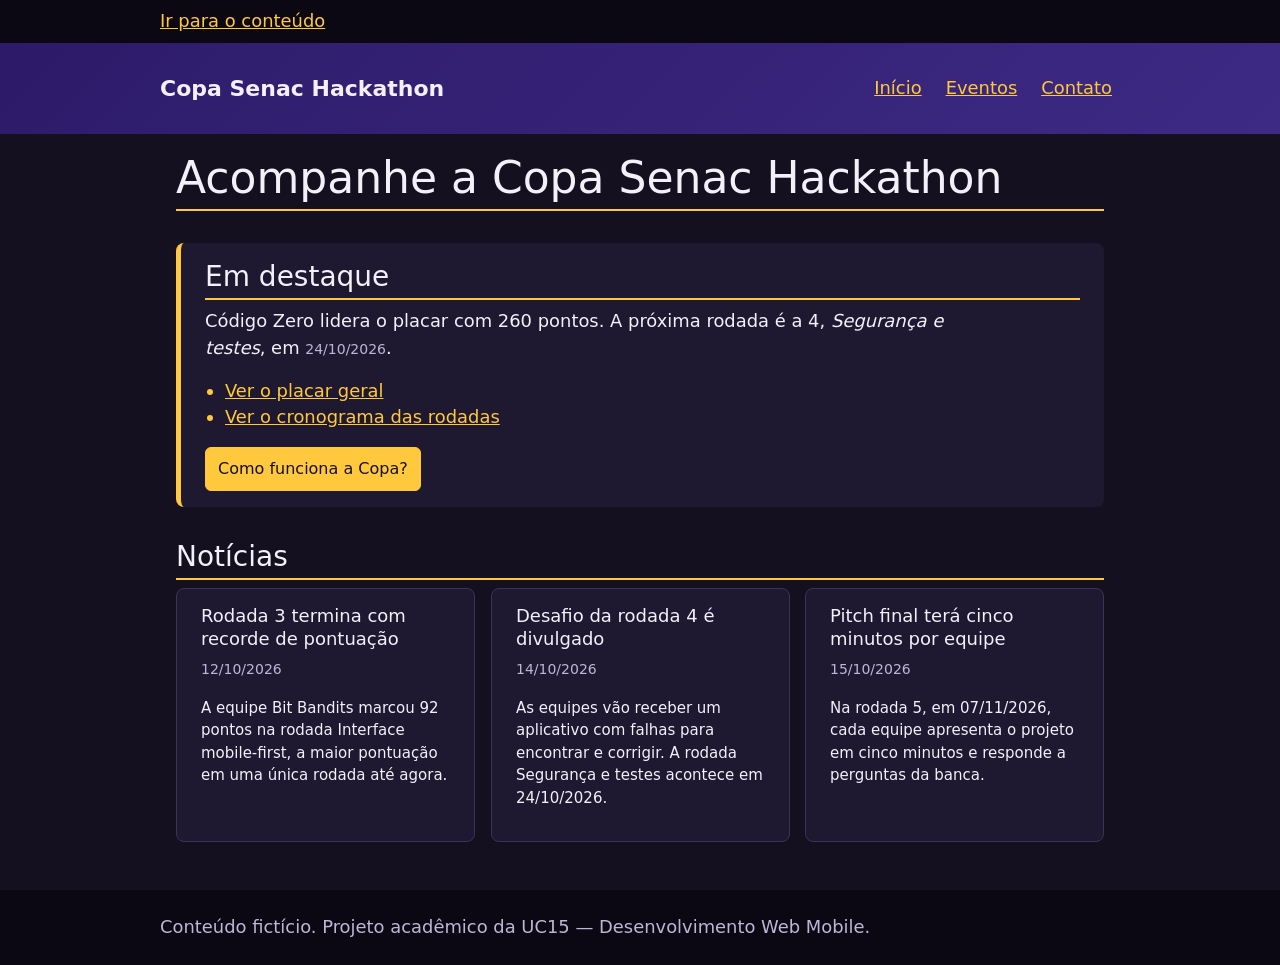
<file: index.html>
<!doctype html>
<html lang="pt-BR">
<head>
  <meta charset="utf-8">
  <meta name="viewport" content="width=device-width, initial-scale=1">
  <meta name="description" content="Portal com notícias, cronograma e placar da Copa Senac Hackathon, uma competição de tecnologia fictícia.">
  <title>Copa Senac Hackathon</title>
  <link rel="stylesheet" href="css/bootstrap.min.css">
  <link rel="stylesheet" href="css/style.css">
</head>
<body>
  <a class="pular" href="#conteudo">Ir para o conteúdo</a>

  <header>
    <a class="logo" href="index.html">Copa Senac Hackathon</a>

    <button class="btn btn-copa d-lg-none" type="button"
            data-bs-toggle="offcanvas" data-bs-target="#menuPrincipal"
            aria-controls="menuPrincipal">
      Menu
    </button>

    <nav class="offcanvas-lg offcanvas-end menu-principal"
        tabindex="-1" id="menuPrincipal"
        aria-labelledby="titulo-menu-principal" data-bs-theme="dark">
      <div class="offcanvas-header">
        <h2 class="offcanvas-title" id="titulo-menu-principal">Navegação principal</h2>
        <button type="button" class="btn-close btn-close-white"
                data-bs-dismiss="offcanvas" data-bs-target="#menuPrincipal"
                aria-label="Fechar menu"></button>
      </div>
      <div class="offcanvas-body">
        <ul>
        <li><a href="index.html" aria-current="page">Início</a></li>
        <li><a href="eventos.html">Eventos</a></li>
        <li><a href="contato.html">Contato</a></li>
        </ul>
      </div>
    </nav>
  </header>

  <main id="conteudo">
    <h1>Acompanhe a Copa Senac Hackathon</h1>

    <section id="destaque" class="destaque" aria-labelledby="titulo-destaque">
      <h2 id="titulo-destaque">Em destaque</h2>
      <p>Código Zero lidera o placar com 260 pontos. A próxima rodada é a 4, <em>Segurança e testes</em>, em <time datetime="2026-10-24">24/10/2026</time>.</p>
      <ul>
        <li><a href="eventos.html#placar">Ver o placar geral</a></li>
        <li><a href="eventos.html#cronograma">Ver o cronograma das rodadas</a></li>
      </ul>
      <button type="button" class="btn btn-copa"
              data-bs-toggle="modal" data-bs-target="#modalRegras">
        Como funciona a Copa?
      </button>
    </section>

    <section id="noticias" aria-labelledby="titulo-noticias">
      <h2 id="titulo-noticias">Notícias</h2>
      <div class="row row-cols-1 row-cols-md-2 row-cols-lg-3 g-3 noticias-grid">
        <div class="col">
          <article>
            <h3>Rodada 3 termina com recorde de pontuação</h3>
            <p><time datetime="2026-10-12">12/10/2026</time></p>
            <p>A equipe Bit Bandits marcou 92 pontos na rodada Interface mobile-first, a maior pontuação em uma única rodada até agora.</p>
          </article>
        </div>
        <div class="col">
          <article>
            <h3>Desafio da rodada 4 é divulgado</h3>
            <p><time datetime="2026-10-14">14/10/2026</time></p>
            <p>As equipes vão receber um aplicativo com falhas para encontrar e corrigir. A rodada Segurança e testes acontece em 24/10/2026.</p>
          </article>
        </div>
        <div class="col">
          <article>
            <h3>Pitch final terá cinco minutos por equipe</h3>
            <p><time datetime="2026-10-15">15/10/2026</time></p>
            <p>Na rodada 5, em 07/11/2026, cada equipe apresenta o projeto em cinco minutos e responde a perguntas da banca.</p>
          </article>
        </div>
      </div>
    </section>
  </main>

  <footer>
    <p>Conteúdo fictício. Projeto acadêmico da UC15 — Desenvolvimento Web Mobile.</p>
  </footer>

  <div class="modal fade" id="modalRegras" tabindex="-1"
      aria-labelledby="titulo-modal-regras">
    <div class="modal-dialog modal-dialog-centered">
      <div class="modal-content">
        <div class="modal-header">
          <h2 class="modal-title fs-5" id="titulo-modal-regras">Como funciona a Copa?</h2>
          <button type="button" class="btn-close btn-close-white"
                  data-bs-dismiss="modal" aria-label="Fechar"></button>
        </div>
        <div class="modal-body">
          <p>As equipes acumulam pontos a cada rodada. O placar geral reúne os resultados, e o cronograma informa os próximos desafios.</p>
          <p>A próxima rodada é Segurança e testes, marcada para 24/10/2026.</p>
        </div>
        <div class="modal-footer">
          <button type="button" class="btn btn-copa" data-bs-dismiss="modal">Entendi</button>
        </div>
      </div>
    </div>
  </div>

  <script src="js/bootstrap.bundle.min.js"></script>
  <script src="js/script.js"></script>
</body>
</html>
</file>
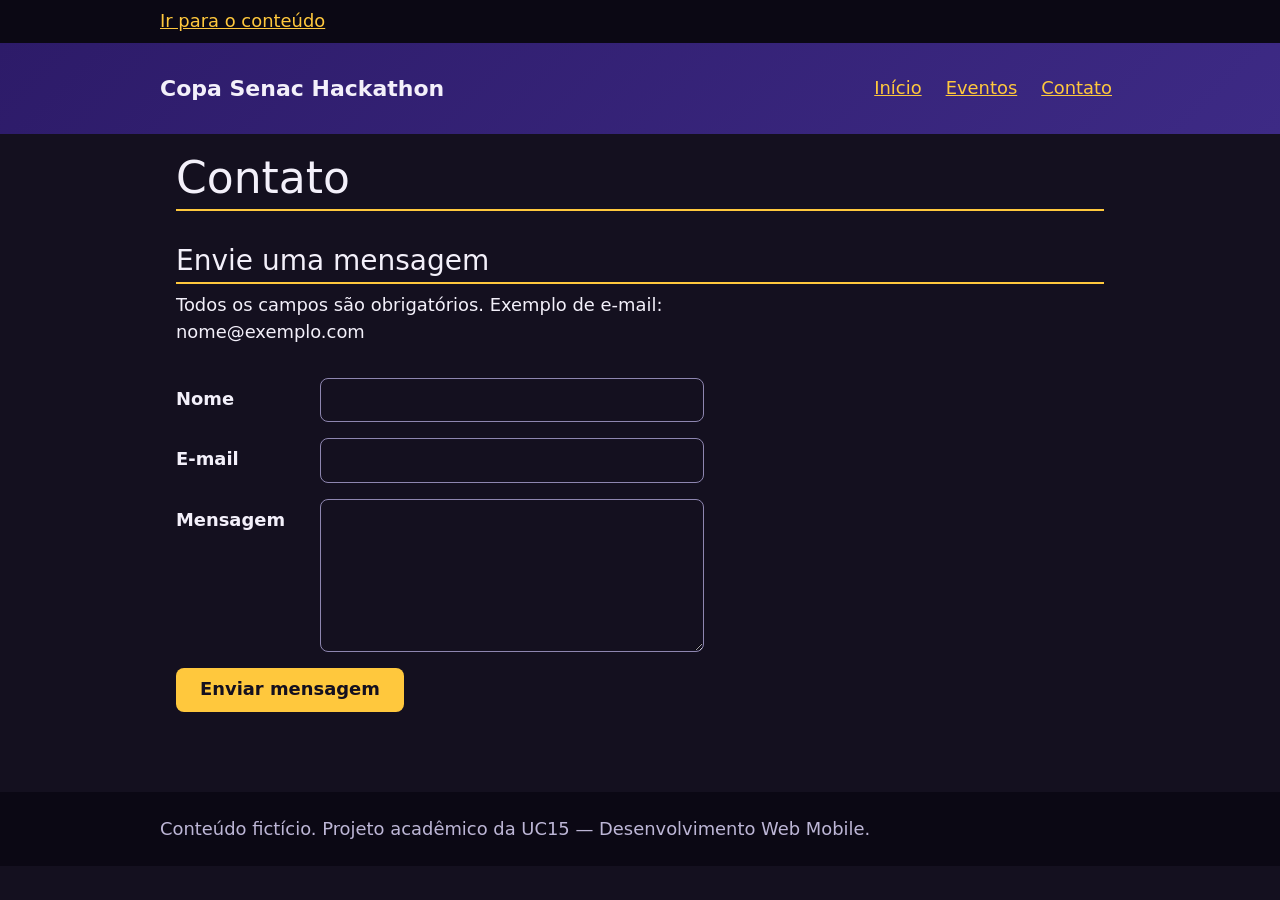
<file: contato.html>
<!doctype html>
<html lang="pt-BR">
<head>
  <meta charset="utf-8">
  <meta name="viewport" content="width=device-width, initial-scale=1">
  <meta name="description" content="Formulário de contato da Copa Senac Hackathon.">
  <title>Contato — Copa Senac Hackathon</title>
  <link rel="stylesheet" href="css/bootstrap.min.css">
  <link rel="stylesheet" href="css/style.css">
</head>
<body>
  <a class="pular" href="#conteudo">Ir para o conteúdo</a>

  <header>
    <a class="logo" href="index.html">Copa Senac Hackathon</a>

    <button class="btn btn-copa d-lg-none" type="button"
            data-bs-toggle="offcanvas" data-bs-target="#menuPrincipal"
            aria-controls="menuPrincipal">
      Menu
    </button>

    <nav class="offcanvas-lg offcanvas-end menu-principal"
        tabindex="-1" id="menuPrincipal"
        aria-labelledby="titulo-menu-principal" data-bs-theme="dark">
      <div class="offcanvas-header">
        <h2 class="offcanvas-title" id="titulo-menu-principal">Navegação principal</h2>
        <button type="button" class="btn-close btn-close-white"
                data-bs-dismiss="offcanvas" data-bs-target="#menuPrincipal"
                aria-label="Fechar menu"></button>
      </div>
      <div class="offcanvas-body">
        <ul>
        <li><a href="index.html">Início</a></li>
        <li><a href="eventos.html">Eventos</a></li>
        <li><a href="contato.html" aria-current="page">Contato</a></li>
        </ul>
      </div>
    </nav>
  </header>

  <main id="conteudo">
    <h1>Contato</h1>

    <section id="contato" aria-labelledby="titulo-contato">
      <h2 id="titulo-contato">Envie uma mensagem</h2>
      <form id="form-contato" action="contato.html" method="get">
        <p id="ajuda-contato">Todos os campos são obrigatórios. Exemplo de e-mail: nome@exemplo.com</p>

        <label for="nome">Nome</label>
        <input id="nome" name="nome" type="text" required autocomplete="name" aria-describedby="ajuda-contato">

        <label for="email">E-mail</label>
        <input id="email" name="email" type="email" required autocomplete="email" aria-describedby="ajuda-contato">

        <label for="mensagem">Mensagem</label>
        <textarea id="mensagem" name="mensagem" rows="5" required aria-describedby="ajuda-contato"></textarea>

        <button type="submit">Enviar mensagem</button>
        <p id="status-contato" role="status"></p>
      </form>
    </section>
  </main>

  <footer>
    <p>Conteúdo fictício. Projeto acadêmico da UC15 — Desenvolvimento Web Mobile.</p>
  </footer>

  <script src="js/bootstrap.bundle.min.js"></script>
  <script src="js/script.js"></script>
</body>
</html>
</file>
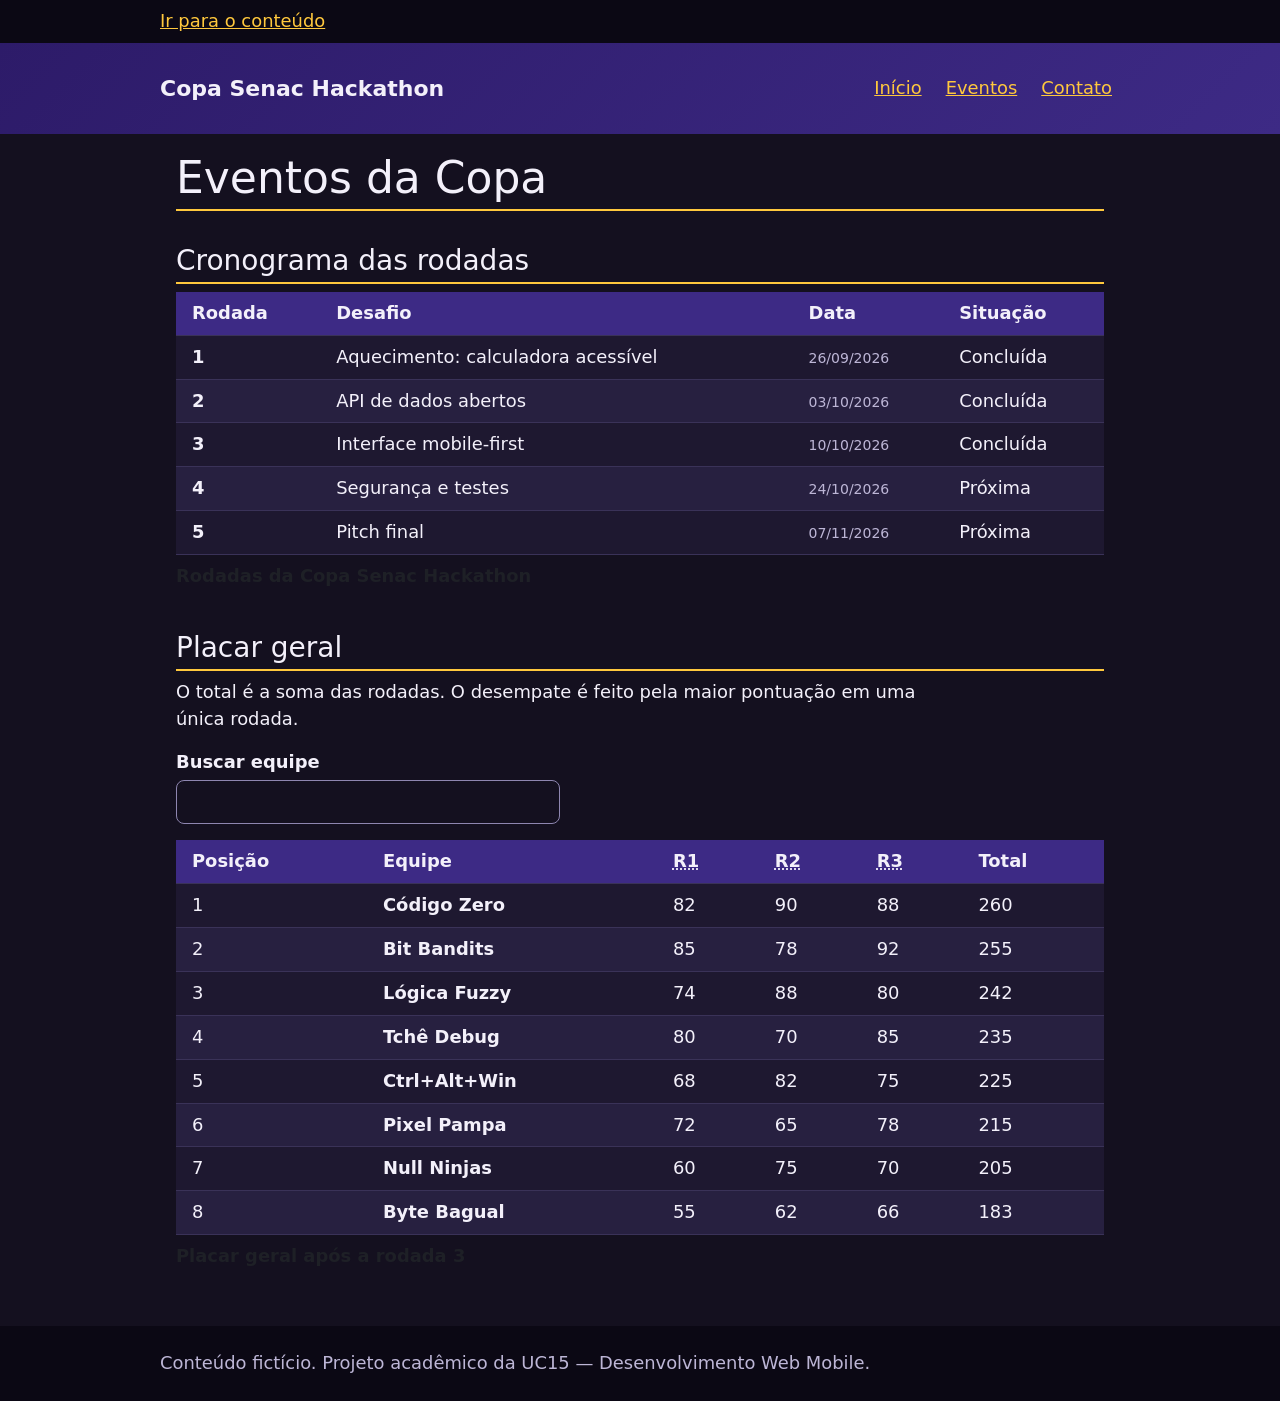
<file: eventos.html>
<!doctype html>
<html lang="pt-BR">
<head>
  <meta charset="utf-8">
  <meta name="viewport" content="width=device-width, initial-scale=1">
  <meta name="description" content="Cronograma das rodadas e placar geral da Copa Senac Hackathon.">
  <title>Eventos — Copa Senac Hackathon</title>
  <link rel="stylesheet" href="css/bootstrap.min.css">
  <link rel="stylesheet" href="css/style.css">
</head>
<body>
  <a class="pular" href="#conteudo">Ir para o conteúdo</a>

  <header>
    <a class="logo" href="index.html">Copa Senac Hackathon</a>

    <button class="btn btn-copa d-lg-none" type="button"
            data-bs-toggle="offcanvas" data-bs-target="#menuPrincipal"
            aria-controls="menuPrincipal">
      Menu
    </button>

    <nav class="offcanvas-lg offcanvas-end menu-principal"
        tabindex="-1" id="menuPrincipal"
        aria-labelledby="titulo-menu-principal" data-bs-theme="dark">
      <div class="offcanvas-header">
        <h2 class="offcanvas-title" id="titulo-menu-principal">Navegação principal</h2>
        <button type="button" class="btn-close btn-close-white"
                data-bs-dismiss="offcanvas" data-bs-target="#menuPrincipal"
                aria-label="Fechar menu"></button>
      </div>
      <div class="offcanvas-body">
        <ul>
        <li><a href="index.html">Início</a></li>
        <li><a href="eventos.html" aria-current="page">Eventos</a></li>
        <li><a href="contato.html">Contato</a></li>
        </ul>
      </div>
    </nav>
  </header>

  <main id="conteudo">
    <h1>Eventos da Copa</h1>

    <section id="cronograma" aria-labelledby="titulo-cronograma">
      <h2 id="titulo-cronograma">Cronograma das rodadas</h2>
      <div class="tabela-responsiva"
          role="region"
          aria-label="Cronograma das rodadas"
          tabindex="0">
        <table>
          <caption>Rodadas da Copa Senac Hackathon</caption>
          <thead>
            <tr>
              <th scope="col">Rodada</th>
              <th scope="col">Desafio</th>
              <th scope="col">Data</th>
              <th scope="col">Situação</th>
            </tr>
          </thead>
          <tbody>
            <tr><th scope="row">1</th><td>Aquecimento: calculadora acessível</td><td><time datetime="2026-09-26">26/09/2026</time></td><td>Concluída</td></tr>
            <tr><th scope="row">2</th><td>API de dados abertos</td><td><time datetime="2026-10-03">03/10/2026</time></td><td>Concluída</td></tr>
            <tr><th scope="row">3</th><td>Interface mobile-first</td><td><time datetime="2026-10-10">10/10/2026</time></td><td>Concluída</td></tr>
            <tr><th scope="row">4</th><td>Segurança e testes</td><td><time datetime="2026-10-24">24/10/2026</time></td><td>Próxima</td></tr>
            <tr><th scope="row">5</th><td>Pitch final</td><td><time datetime="2026-11-07">07/11/2026</time></td><td>Próxima</td></tr>
          </tbody>
        </table>
      </div>
    </section>

    <section id="placar" aria-labelledby="titulo-placar">
      <h2 id="titulo-placar">Placar geral</h2>
      <p>O total é a soma das rodadas. O desempate é feito pela maior pontuação em uma única rodada.</p>

      <div id="area-busca" hidden>
        <label for="busca-equipe">Buscar equipe</label>
        <input id="busca-equipe" type="search" autocomplete="off">
        <p id="status-busca" role="status"></p>
      </div>

      <div class="tabela-responsiva" role="region" aria-label="Placar geral" tabindex="0">
        <table>
          <caption>Placar geral após a rodada 3</caption>
          <thead>
            <tr>
              <th scope="col">Posição</th>
              <th scope="col">Equipe</th>
              <th scope="col"><abbr title="Rodada 1">R1</abbr></th>
              <th scope="col"><abbr title="Rodada 2">R2</abbr></th>
              <th scope="col"><abbr title="Rodada 3">R3</abbr></th>
              <th scope="col">Total</th>
            </tr>
          </thead>
          <tbody>
            <tr><td>1</td><th scope="row">Código Zero</th><td>82</td><td>90</td><td>88</td><td>260</td></tr>
            <tr><td>2</td><th scope="row">Bit Bandits</th><td>85</td><td>78</td><td>92</td><td>255</td></tr>
            <tr><td>3</td><th scope="row">Lógica Fuzzy</th><td>74</td><td>88</td><td>80</td><td>242</td></tr>
            <tr><td>4</td><th scope="row">Tchê Debug</th><td>80</td><td>70</td><td>85</td><td>235</td></tr>
            <tr><td>5</td><th scope="row">Ctrl+Alt+Win</th><td>68</td><td>82</td><td>75</td><td>225</td></tr>
            <tr><td>6</td><th scope="row">Pixel Pampa</th><td>72</td><td>65</td><td>78</td><td>215</td></tr>
            <tr><td>7</td><th scope="row">Null Ninjas</th><td>60</td><td>75</td><td>70</td><td>205</td></tr>
            <tr><td>8</td><th scope="row">Byte Bagual</th><td>55</td><td>62</td><td>66</td><td>183</td></tr>
          </tbody>
        </table>
      </div>
    </section>
  </main>

  <footer>
    <p>Conteúdo fictício. Projeto acadêmico da UC15 — Desenvolvimento Web Mobile.</p>
  </footer>

  <script src="js/bootstrap.bundle.min.js"></script>
  <script src="js/script.js"></script>
</body>
</html>
</file>
<file: css/style.css>
/* Copa Senac Hackathon - estilo do portal (tema escuro, roxo e amarelo) */

:root {
  color-scheme: dark;

  /* cores */
  --cor-fundo: #14101F;
  --cor-superficie: #1E1830;
  --cor-superficie-alta: #272040;
  --cor-cabecalho: #2D1B69;
  --cor-barra: #0B0814;
  --cor-primaria: #3D2A85;
  --cor-texto: #F3F0FA;
  --cor-texto-suave: #BDB6D6;
  --cor-destaque: #FFC83D;
  --cor-destaque-claro: #FFE08A;
  --cor-borda: #3A3258;
  --cor-borda-campo: #8E86B0;
  --cor-erro: #FF9B93;

  /* espaços */
  --espaco-1: 0.25rem;
  --espaco-2: 0.5rem;
  --espaco-3: 1rem;
  --espaco-4: 1.5rem;
  --espaco-5: 2rem;

  /* textos (os tamanhos crescem junto com a tela) */
  --fonte-base: system-ui, -apple-system, "Segoe UI", Roboto, Arial, sans-serif;
  --texto-apoio: 0.875rem;
  --texto-base: clamp(1rem, 0.96rem + 0.2vw, 1.125rem);
  --texto-h1: clamp(1.75rem, 1.35rem + 2vw, 2.75rem);
  --texto-h2: clamp(1.35rem, 1.15rem + 1vw, 1.75rem);
  --texto-h3: clamp(1.125rem, 1.05rem + 0.5vw, 1.375rem);

  --raio: 0.5rem;
  --duracao: 150ms;

  /* cores usadas pelo Bootstrap */
  --bs-body-color: var(--cor-texto);
  --bs-body-bg: var(--cor-fundo);
  --bs-link-color: var(--cor-destaque);
  --bs-link-hover-color: var(--cor-destaque-claro);
}

/* quem pede menos movimento fica sem a transição */
@media (prefers-reduced-motion: reduce) {
  :root {
    --duracao: 0ms;
  }
}

*,
*::before,
*::after {
  box-sizing: border-box;
}

body {
  margin: 0;
  font-family: var(--fonte-base);
  font-size: var(--texto-base);
  line-height: 1.5;
  color: var(--cor-texto);
  background: var(--cor-fundo);
}

h1,
h2,
h3 {
  line-height: 1.25;
}

h1 { font-size: var(--texto-h1); }
h2 { font-size: var(--texto-h2); }
h3 { font-size: var(--texto-h3); }

h1,
h2 {
  padding-bottom: var(--espaco-1);
  border-bottom: 2px solid var(--cor-destaque);
}

h1,
.logo {
  overflow-wrap: anywhere;
}

a {
  color: var(--cor-destaque);
}

p {
  max-width: 65ch;
}

/* cabeçalho, rodapé e link de pular alinham com o conteúdo (60rem) */
header,
footer,
.pular {
  padding: var(--espaco-3) max(var(--espaco-3), calc((100% - 60rem) / 2));
}

main {
  max-width: 60rem;
  margin: 0 auto;
  padding: var(--espaco-2);
}

section {
  margin: var(--espaco-5) 0;
}

/* link de pular */
.pular {
  display: block;
  padding-top: var(--espaco-2);
  padding-bottom: var(--espaco-2);
  background: var(--cor-barra);
}

.pular:focus-visible {
  outline-offset: -3px;
}

/* cabeçalho e menu */
header {
  display: flex;
  flex-wrap: wrap;
  align-items: center;
  justify-content: space-between;
  gap: var(--espaco-2);
  background: linear-gradient(135deg, var(--cor-cabecalho), var(--cor-primaria));
}

.logo {
  margin: 0;
  font-size: var(--texto-h3);
  font-weight: 700;
  color: var(--cor-texto);
  text-decoration: none;
}

nav ul {
  display: flex;
  flex-wrap: wrap;
  align-items: center;
  gap: var(--espaco-1);
  margin: 0;
  padding: 0;
  list-style: none;
}

nav a {
  display: inline-block;
  padding: var(--espaco-2);
}

/* destaque da página inicial */
.destaque {
  padding: var(--espaco-3);
  background: var(--cor-superficie);
  border-left: 0.35rem solid var(--cor-destaque);
  border-radius: var(--raio);
}

.destaque ul {
  padding-left: 1.25rem;
}

.destaque li::marker {
  color: var(--cor-destaque);
}

/* notícias: o Bootstrap cuida das colunas e o article é o cartão */
article {
  margin: var(--espaco-3) 0;
  padding: var(--espaco-3);
  background: var(--cor-superficie);
  border: 1px solid var(--cor-borda);
  border-radius: var(--raio);
  overflow-wrap: anywhere;
  container-type: inline-size;
  container-name: noticia;
}

.noticias-grid article {
  height: 100%;
  margin: 0;
}

article h3 {
  margin-top: 0;
}

time {
  font-size: var(--texto-apoio);
  color: var(--cor-texto-suave);
}

/* cartão estreito usa letra um pouco menor */
@container noticia (max-width: 22rem) {
  article h3 {
    font-size: 1.125rem;
  }

  article p {
    font-size: 0.9375rem;
  }
}

/* tabelas (a rolagem horizontal fica só dentro da div) */
.tabela-responsiva {
  overflow-x: auto;
}

.tabela-responsiva table {
  min-width: 34rem;
}

table {
  width: 100%;
  border-collapse: collapse;
  background: var(--cor-superficie);
}

caption {
  padding: var(--espaco-2) 0;
  font-weight: 700;
  text-align: left;
}

th,
td {
  padding: var(--espaco-2) var(--espaco-3);
  text-align: left;
  border-bottom: 1px solid var(--cor-borda);
}

thead th {
  background: var(--cor-primaria);
}

tbody tr:nth-child(even) {
  background: var(--cor-superficie-alta);
}

/* formulário */
label {
  display: block;
  margin: var(--espaco-3) 0 var(--espaco-1);
  font-weight: 600;
}

input,
textarea {
  width: 100%;
  max-width: 24rem;
  min-height: 2.75rem;
  padding: var(--espaco-2) var(--espaco-3);
  font: inherit;
  color: inherit;
  background: var(--cor-fundo);
  border: 1px solid var(--cor-borda-campo);
  border-radius: var(--raio);
}

button {
  min-width: 2.75rem;
  min-height: 2.75rem;
  margin-top: var(--espaco-3);
  padding: var(--espaco-2) var(--espaco-4);
  font: inherit;
  font-weight: 600;
  color: var(--cor-fundo);
  background: var(--cor-destaque);
  border: 0;
  border-radius: var(--raio);
  cursor: pointer;
  transition: background-color var(--duracao) ease-out, transform var(--duracao) ease-out;
}

footer {
  color: var(--cor-texto-suave);
  background: var(--cor-barra);
}

footer p {
  margin: 0;
}

/* estados: foco, hover, ativo, desabilitado e inválido */
:focus-visible {
  outline: 3px solid var(--cor-destaque);
  outline-offset: 2px;
}

a:hover {
  color: var(--cor-destaque-claro);
  text-decoration-thickness: 2px;
}

button:not(:disabled):hover {
  background: var(--cor-destaque-claro);
  transform: translateY(-1px);
}

button:not(:disabled):active {
  transform: translateY(1px);
}

button:disabled {
  color: var(--cor-texto-suave);
  background: var(--cor-borda);
  cursor: not-allowed;
}

input:disabled,
textarea:disabled {
  background: var(--cor-superficie);
  border-style: dashed;
  cursor: not-allowed;
}

input:user-invalid,
textarea:user-invalid,
input[aria-invalid="true"],
textarea[aria-invalid="true"] {
  border-width: 3px;
  border-color: var(--cor-erro);
}

::selection {
  color: var(--cor-fundo);
  background: var(--cor-destaque);
}

@media (prefers-reduced-motion: reduce) {
  button:not(:disabled):hover,
  button:not(:disabled):active {
    transform: none;
  }
}

/* a partir de 40rem (640px): mais espaço e formulário em duas colunas (Grid) */
@media (min-width: 40rem) {
  header,
  footer {
    padding-top: var(--espaco-4);
    padding-bottom: var(--espaco-4);
  }

  main {
    padding: var(--espaco-3);
  }

  .destaque,
  article {
    padding: var(--espaco-3) var(--espaco-4);
  }

  nav ul {
    gap: var(--espaco-2);
  }

  #form-contato {
    display: grid;
    grid-template-columns: 8rem minmax(0, 24rem);
    gap: var(--espaco-3);
    align-items: start;
  }

  #form-contato p,
  #form-contato button {
    grid-column: 1 / -1;
  }

  #form-contato label {
    margin: 0;
    padding-top: var(--espaco-2);
  }

  #form-contato button {
    margin-top: 0;
    justify-self: start;
  }
}

/* Bootstrap: botão, menu e modal com as cores do projeto */
.btn.btn-copa {
  --bs-btn-color: var(--cor-fundo);
  --bs-btn-bg: var(--cor-destaque);
  --bs-btn-border-color: var(--cor-destaque);
  --bs-btn-hover-color: var(--cor-fundo);
  --bs-btn-hover-bg: var(--cor-destaque-claro);
  --bs-btn-hover-border-color: var(--cor-destaque-claro);
  --bs-btn-active-color: var(--cor-fundo);
  --bs-btn-active-bg: var(--cor-destaque-claro);
  --bs-btn-active-border-color: var(--cor-destaque-claro);
  --bs-btn-focus-shadow-rgb: 255, 200, 61;
  min-width: 2.75rem;
  min-height: 2.75rem;
  margin-top: 0;
}

.menu-principal {
  --bs-offcanvas-color: var(--cor-texto);
  --bs-offcanvas-bg: var(--cor-superficie);
}

.menu-principal .offcanvas-body ul {
  display: flex;
  flex-direction: column;
  align-items: stretch;
  gap: var(--espaco-2);
  padding-left: 0;
  list-style: none;
}

.menu-principal .offcanvas-header h2 {
  margin: 0;
  color: var(--cor-texto);
}

.modal-content {
  --bs-modal-color: var(--cor-texto);
  --bs-modal-bg: var(--cor-superficie);
  --bs-modal-border-color: var(--cor-borda);
}

.modal-header,
.modal-footer {
  border-color: var(--cor-borda);
}

.offcanvas .btn-close,
.modal .btn-close {
  min-width: 2.75rem;
  min-height: 2.75rem;
  margin: 0;
}

/* 992px é o breakpoint lg do Bootstrap: o menu deixa de ser offcanvas */
@media (min-width: 992px) {
  .menu-principal .offcanvas-header {
    display: none;
  }

  .menu-principal .offcanvas-body ul {
    flex-direction: row;
    flex-wrap: wrap;
    align-items: center;
    justify-content: flex-end;
  }
}
</file>
